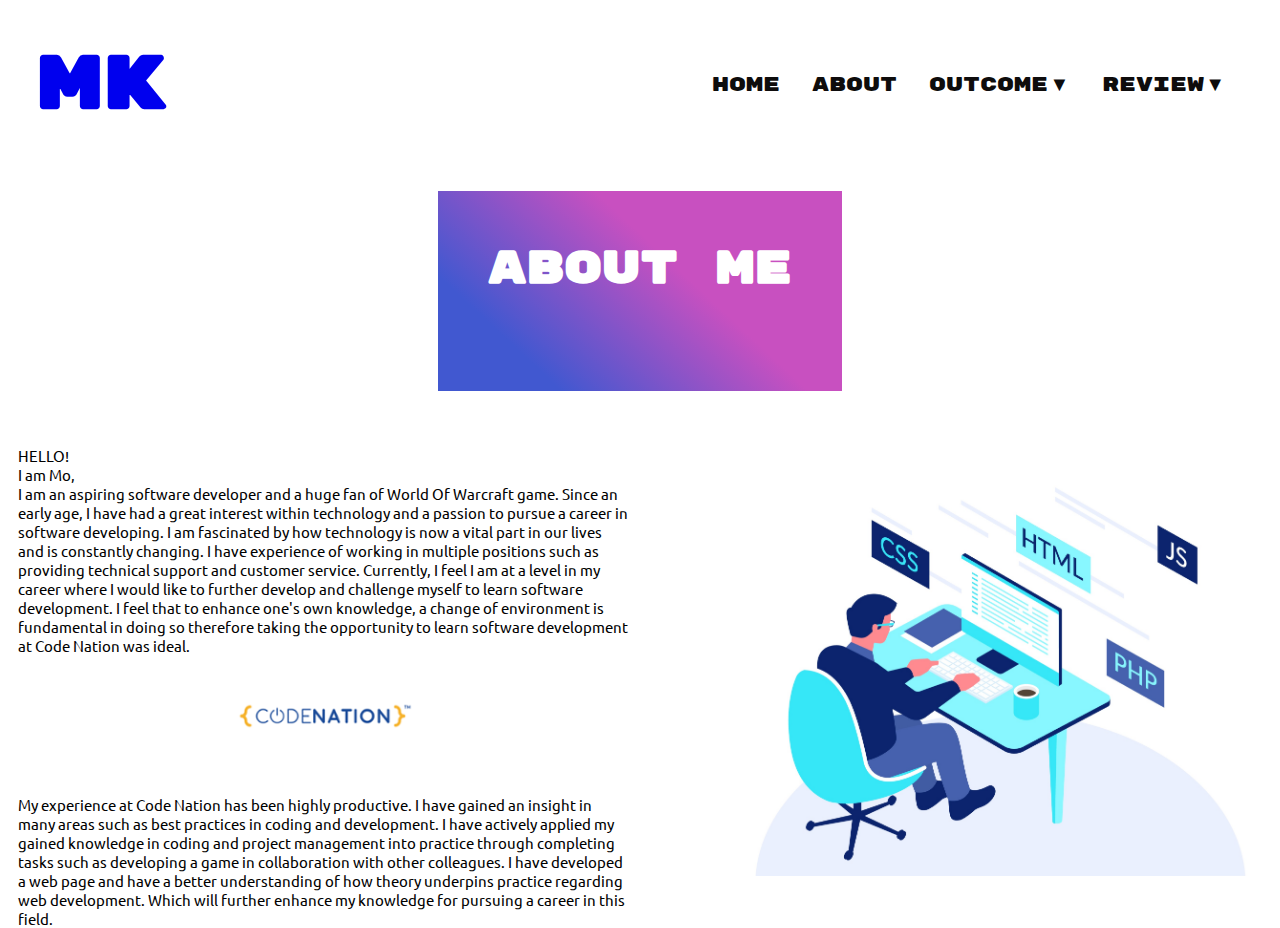
<file: aboutme.html>
<!DOCTYPE html>
<html lang="en">
  <head>
    <meta charset="UTF-8" />
    <title>About Me | MK</title>
    <link rel="stylesheet" type="text/css" href="css/main.css" />
  </head>
  <body>
    <!-- Nav Menu-->
    <div>
      <nav class="main-navigation">
        <a href="index.html" class="logo">MK</a>
        <ul class="menu">
          <li><a href="index.html">Home</a></li>
          <li><a href="aboutme.html">About</a></li>
          <li class="menu-item-has-children">
            <a href="#">Outcome</a>
            <ul class="sub-menu">
              <li><a href="unit-1.html">Unit-1</a></li>
              <li><a href="unit-2.html">Unit-2</a></li>
            </ul>
          </li>
          <li class="menu-item-has-children">
            <a href="#">Review</a>
            <ul class="sub-menu">
              <li><a href="Review-1.html">Outcome 1</a></li>
              <li><a href="Review-2.html">Outcome 2</a></li>
            </ul>
          </li>
        </ul>
      </nav>
    </div>
    <!-- end nav-->

    <!-- content -->
    <!--Banner-->
    <div class="banner">
      <h1 class="header-text square-bg">About Me</h1>
    </div>

    <div class="container">
      <div class="row">
        <div class="column">
          <p>
            <span class="name">HELLO!</span> <br />
            I am Mo,<br />
            I am an aspiring software developer and a huge fan of World Of
            Warcraft game. Since an early age, I have had a great interest
            within technology and a passion to pursue a career in software
            developing. I am fascinated by how technology is now a vital part in
            our lives and is constantly changing. I have experience of working
            in multiple positions such as providing technical support and
            customer service. Currently, I feel I am at a level in my career
            where I would like to further develop and challenge myself to learn
            software development. I feel that to enhance one's own knowledge, a
            change of environment is fundamental in doing so therefore taking
            the opportunity to learn software development at Code Nation was
            ideal.
            <br />
            <img src="images/code-nation-logo.png" class="image-align" />
            <br />
            My experience at Code Nation has been highly productive. I have
            gained an insight in many areas such as best practices in coding and
            development. I have actively applied my gained knowledge in coding
            and project management into practice through completing tasks such
            as developing a game in collaboration with other colleagues. I have
            developed a web page and have a better understanding of how theory
            underpins practice regarding web development. Which will further
            enhance my knowledge for pursuing a career in this field.
          </p>
        </div>
        <div class="column">
          <img src="images/laoptop.jpg" width="600px" height:="500px"/>
        </div>
      </div>
    </div>
  </body>
</html>
</file>
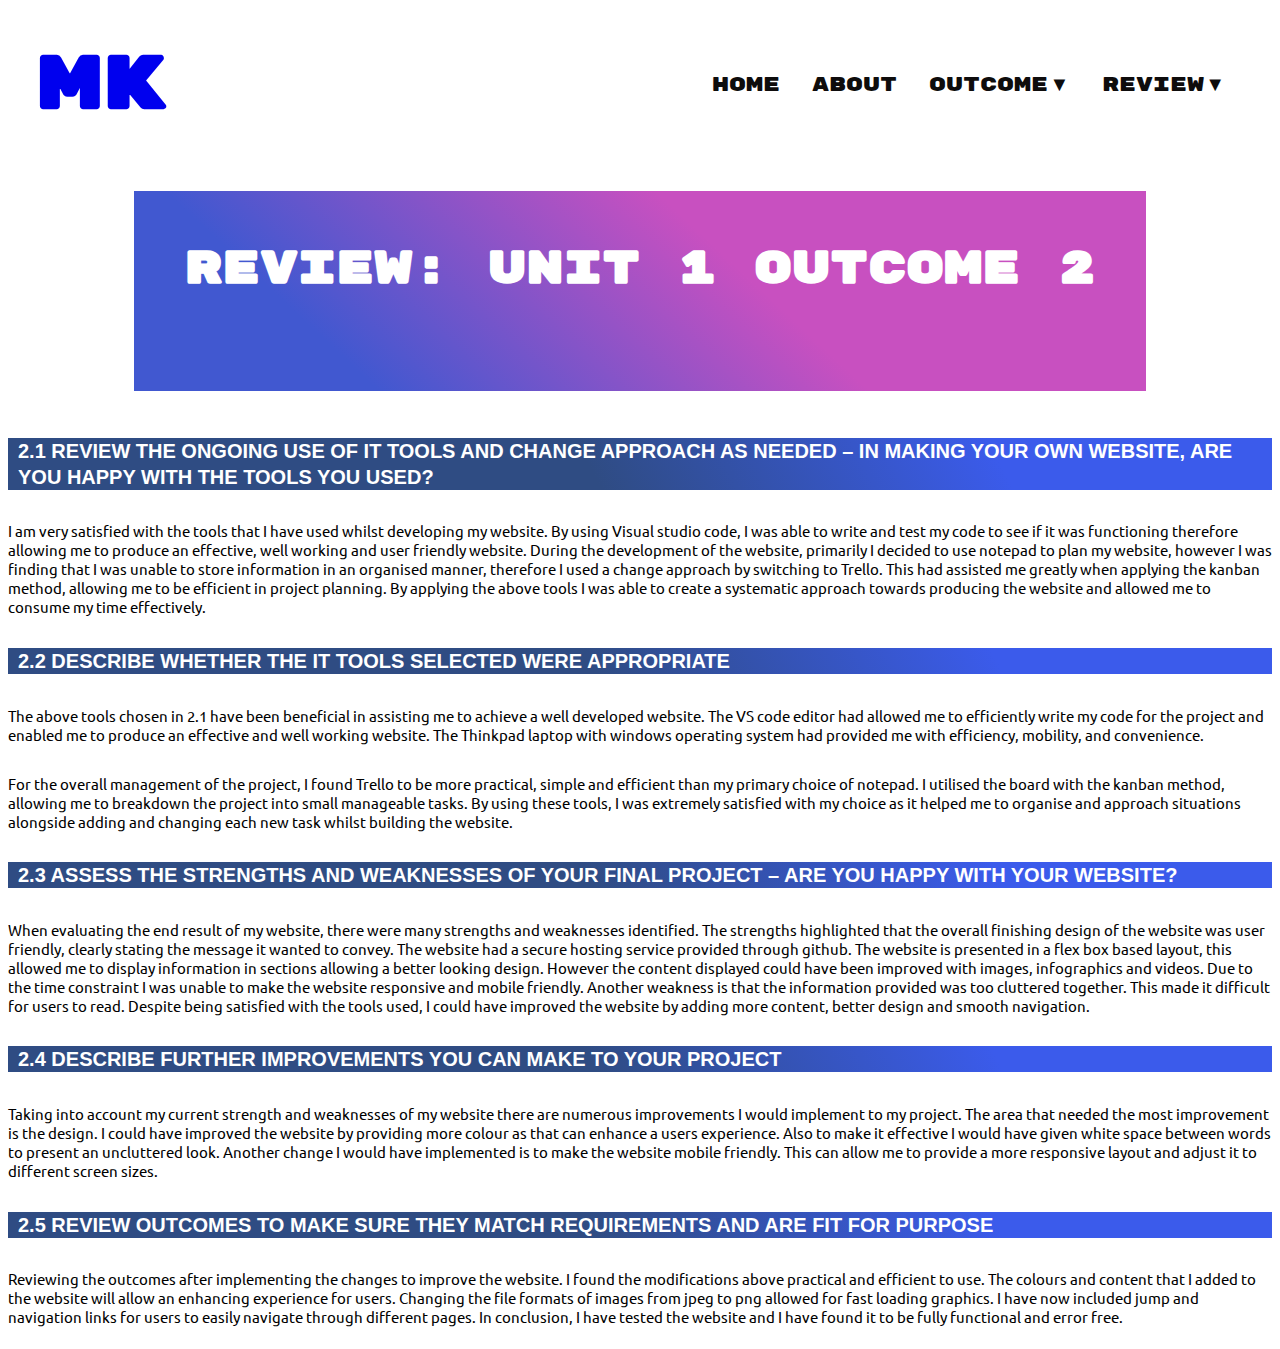
<file: review-1.html>
<!DOCTYPE html>
<html lang="en">
  <head>
    <meta charset="UTF-8" />
    <meta name="viewport" content="width=device-width, initial-scale=1.0" />
    <title>Web | MK</title>
    <link rel="stylesheet" type="text/css" href="css/main.css" />
    <!-- Font Awsome Library-->
    <link
      rel="stylesheet"
      href="https://stackpath.bootstrapcdn.com/font-awesome/4.7.0/css/font-awesome.min.css"
    />
  </head>
  <body>
    <!-- Nav Menu-->
    <div>
      <nav class="main-navigation">
        <a href="index.html" class="logo">MK</a>
        <ul class="menu">
          <li><a href="index.html">Home</a></li>
          <li><a href="aboutme.html">About</a></li>
          <li class="menu-item-has-children">
            <a href="#">Outcome</a>
            <ul class="sub-menu">
              <li><a href="unit-1.html">Unit-1</a></li>
              <li><a href="unit-2.html">Unit-2</a></li>
            </ul>
          </li>
          <li class="menu-item-has-children">
            <a href="#">Review</a>
            <ul class="sub-menu">
              <li><a href="Review-1.html">Unit-1 Outcome 2</a></li>
              <li><a href="Review-2.html">Unit-1 Outcome 3</a></li>
            </ul>
          </li>
        </ul>
      </nav>
    </div>
    <!-- end nav-->

    <!-- Header-->
    <div class="banner">
      <h1 class="header-text square-bg">
        Review: Unit 1 Outcome 2
      </h1>
    </div>
    <!-- End Header-->
    <!-- Content-->
    <h2>
      2.1 Review the ongoing use of IT tools and change approach as needed – in
      making your own website, are you happy with the tools you used?
    </h2>
    <p>
      I am very satisfied with the tools that I have used whilst developing my
      website. By using Visual studio code, I was able to write and test my code
      to see if it was functioning therefore allowing me to produce an
      effective, well working and user friendly website. During the development
      of the website, primarily I decided to use notepad to plan my website,
      however I was finding that I was unable to store information in an
      organised manner, therefore I used a change approach by switching to
      Trello. This had assisted me greatly when applying the kanban method,
      allowing me to be efficient in project planning. By applying the above
      tools I was able to create a systematic approach towards producing the
      website and allowed me to consume my time effectively.
    </p>

    <h2>
      2.2 Describe whether the IT tools selected were appropriate
    </h2>
    <p>
      The above tools chosen in 2.1 have been beneficial in assisting me to
      achieve a well developed website. The VS code editor had allowed me to
      efficiently write my code for the project and enabled me to produce an
      effective and well working website. The Thinkpad laptop with windows
      operating system had provided me with efficiency, mobility, and
      convenience.
    </p>
    <p>
      For the overall management of the project, I found Trello to be more
      practical, simple and efficient than my primary choice of notepad. I
      utilised the board with the kanban method, allowing me to breakdown the
      project into small manageable tasks. By using these tools, I was extremely
      satisfied with my choice as it helped me to organise and approach
      situations alongside adding and changing each new task whilst building the
      website.
    </p>
    <h2>
      2.3 Assess the strengths and weaknesses of your ﬁnal project – are you
      happy with your website?
    </h2>
    <p>
      When evaluating the end result of my website, there were many strengths
      and weaknesses identified. The strengths highlighted that the overall
      finishing design of the website was user friendly, clearly stating the
      message it wanted to convey. The website had a secure hosting service
      provided through github. The website is presented in a flex box based
      layout, this allowed me to display information in sections allowing a
      better looking design. However the content displayed could have been
      improved with images, infographics and videos. Due to the time constraint
      I was unable to make the website responsive and mobile friendly. Another
      weakness is that the information provided was too cluttered together. This
      made it difficult for users to read. Despite being satisfied with the
      tools used, I could have improved the website by adding more content,
      better design and smooth navigation.
    </p>

    <h2>2.4 Describe further improvements you can make to your project</h2>
    <p>
      Taking into account my current strength and weaknesses of my website there
      are numerous improvements I would implement to my project. The area that
      needed the most improvement is the design. I could have improved the
      website by providing more colour as that can enhance a users experience.
      Also to make it effective I would have given white space between words to
      present an uncluttered look. Another change I would have implemented is to
      make the website mobile friendly. This can allow me to provide a more
      responsive layout and adjust it to different screen sizes.
    </p>
    <h2>
      2.5 Review outcomes to make sure they match requirements and are ﬁt for
      purpose
    </h2>
    <p>
      Reviewing the outcomes after implementing the changes to improve the
      website. I found the modifications above practical and efficient to use.
      The colours and content that I added to the website will allow an
      enhancing experience for users. Changing the file formats of images from
      jpeg to png allowed for fast loading graphics. I have now included jump
      and navigation links for users to easily navigate through different pages.
      In conclusion, I have tested the website and I have found it to be fully
      functional and error free.
    </p>
  </body>
</html>
</file>
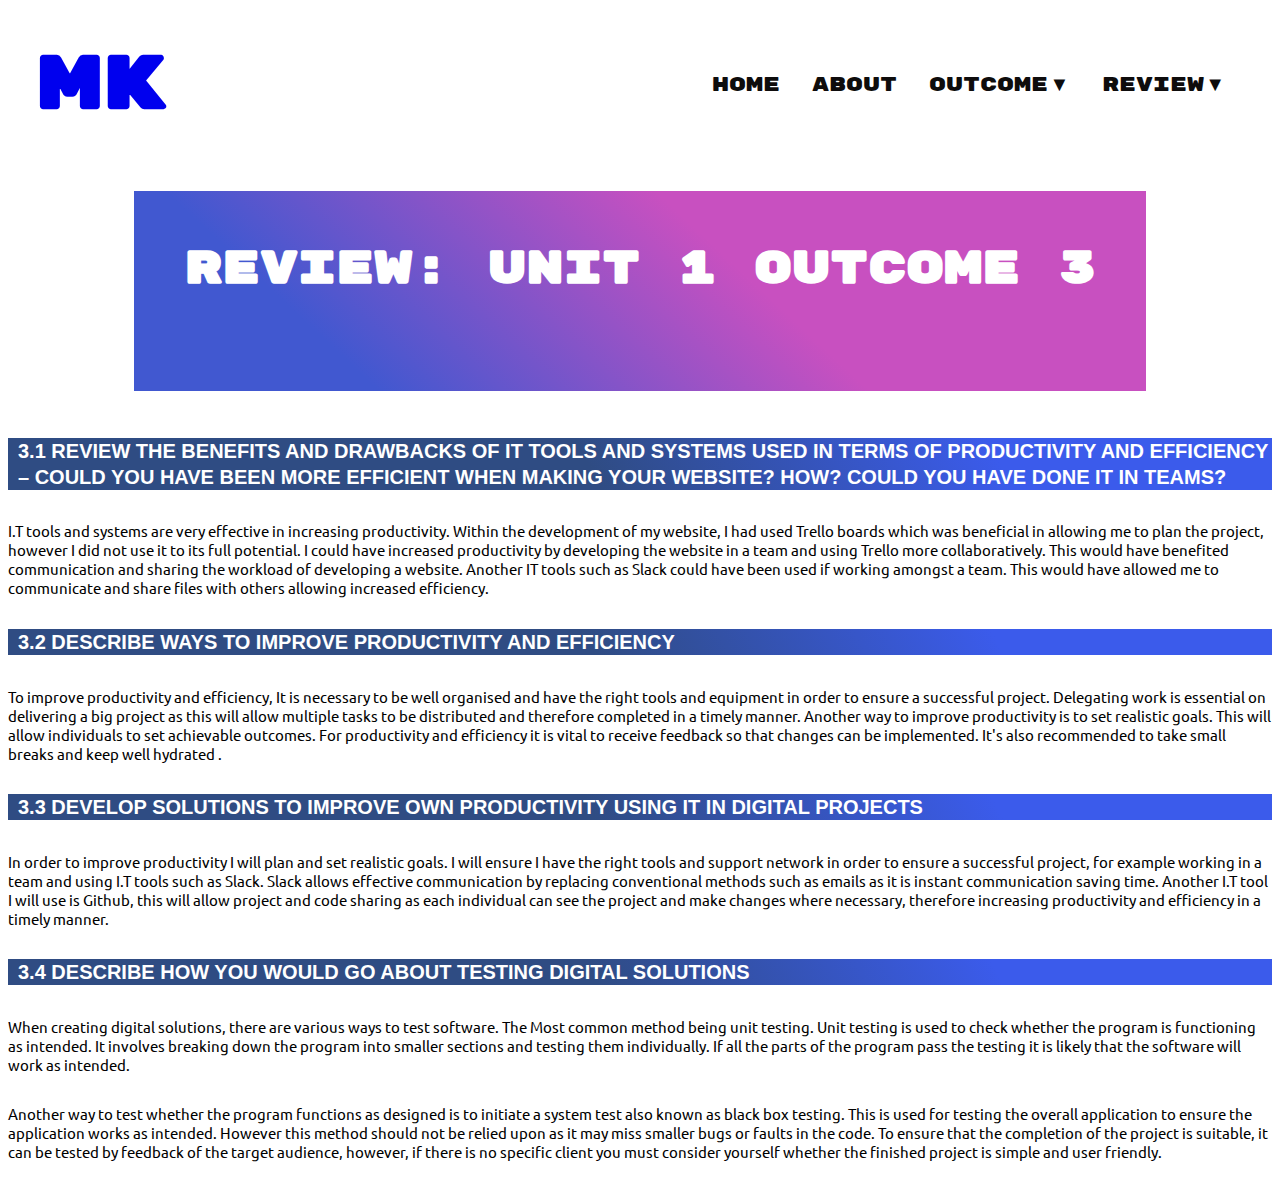
<file: review-2.html>
<!DOCTYPE html>
<html lang="en">
  <head>
    <meta charset="UTF-8" />
    <meta name="viewport" content="width=device-width, initial-scale=1.0" />
    <title>Web | MK</title>
    <link rel="stylesheet" type="text/css" href="css/main.css" />
    <!-- Font Awsome Library-->
    <link
      rel="stylesheet"
      href="https://stackpath.bootstrapcdn.com/font-awesome/4.7.0/css/font-awesome.min.css"
    />
  </head>
  <body>
    <!-- Nav Menu-->
    <div>
      <nav class="main-navigation">
        <a href="index.html" class="logo">MK</a>
        <ul class="menu">
          <li><a href="index.html">Home</a></li>
          <li><a href="aboutme.html">About</a></li>
          <li class="menu-item-has-children">
            <a href="#">Outcome</a>
            <ul class="sub-menu">
              <li><a href="unit-1.html">Unit-1</a></li>
              <li><a href="unit-2.html">Unit-2</a></li>
            </ul>
          </li>
          <li class="menu-item-has-children">
            <a href="#">Review</a>
            <ul class="sub-menu">
              <li><a href="Review-1.html">Unit-1 Outcome 2</a></li>
              <li><a href="Review-2.html">Unit-1 Outcome 3</a></li>
            </ul>
          </li>
        </ul>
      </nav>
    </div>
    <!-- end nav-->

    <!-- Header-->
    <div class="banner">
      <h1 class="header-text square-bg">
        Review: Unit 1 Outcome 3
      </h1>
    </div>
    <!-- end header-->

    <h2>
      3.1 Review the benefits and drawbacks of IT tools and systems used in
      terms of productivity and efficiency – could you have been more efficient
      when making your website? How? Could you have done it in teams?
    </h2>
    <p>
      I.T tools and systems are very effective in increasing productivity.
      Within the development of my website, I had used Trello boards which was
      beneficial in allowing me to plan the project, however I did not use it to
      its full potential. I could have increased productivity by developing the
      website in a team and using Trello more collaboratively. This would have
      benefited communication and sharing the workload of developing a website.
      Another IT tools such as Slack could have been used if working amongst a
      team. This would have allowed me to communicate and share files with
      others allowing increased efficiency.
    </p>
    <h2>3.2 Describe ways to improve productivity and efficiency</h2>
    <p>
      To improve productivity and efficiency, It is necessary to be well
      organised and have the right tools and equipment in order to ensure a
      successful project. Delegating work is essential on delivering a big
      project as this will allow multiple tasks to be distributed and therefore
      completed in a timely manner. Another way to improve productivity is to
      set realistic goals. This will allow individuals to set achievable
      outcomes. For productivity and efficiency it is vital to receive feedback
      so that changes can be implemented. It's also recommended to take small
      breaks and keep well hydrated .
    </p>
    <h2>
      3.3 Develop solutions to improve own productivity using IT in digital
      projects
    </h2>
    <p>
      In order to improve productivity I will plan and set realistic goals. I
      will ensure I have the right tools and support network in order to ensure
      a successful project, for example working in a team and using I.T tools
      such as Slack. Slack allows effective communication by replacing
      conventional methods such as emails as it is instant communication saving
      time. Another I.T tool I will use is Github, this will allow project and
      code sharing as each individual can see the project and make changes where
      necessary, therefore increasing productivity and efficiency in a timely
      manner.
    </p>
    <h2>
      3.4 Describe how you would go about testing digital solutions
    </h2>
    <p>
      When creating digital solutions, there are various ways to test software.
      The Most common method being unit testing. Unit testing is used to check
      whether the program is functioning as intended. It involves breaking down
      the program into smaller sections and testing them individually. If all
      the parts of the program pass the testing it is likely that the software
      will work as intended.
    </p>

    <p>
      Another way to test whether the program functions as designed is to
      initiate a system test also known as black box testing. This is used for
      testing the overall application to ensure the application works as
      intended. However this method should not be relied upon as it may miss
      smaller bugs or faults in the code. To ensure that the completion of the
      project is suitable, it can be tested by feedback of the target audience,
      however, if there is no specific client you must consider yourself whether
      the finished project is simple and user friendly.
    </p>
  </body>
</html>
</file>
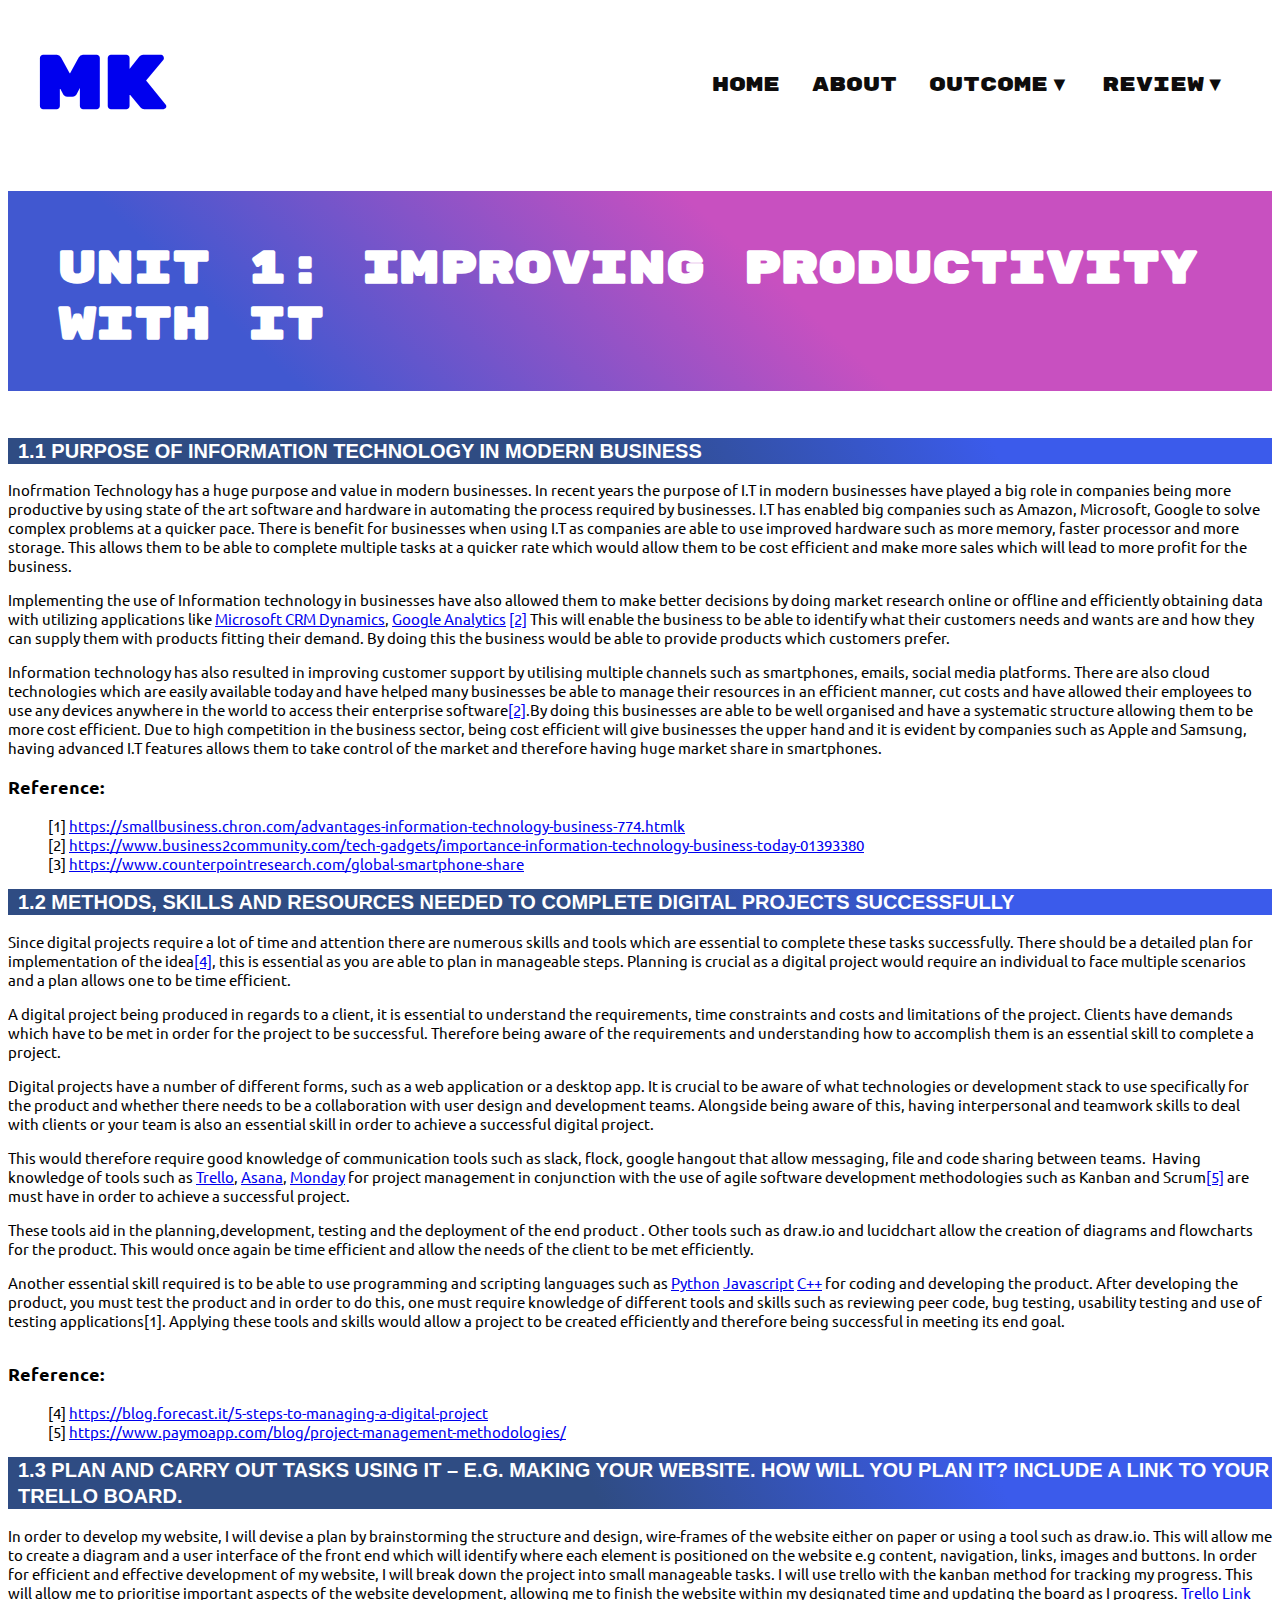
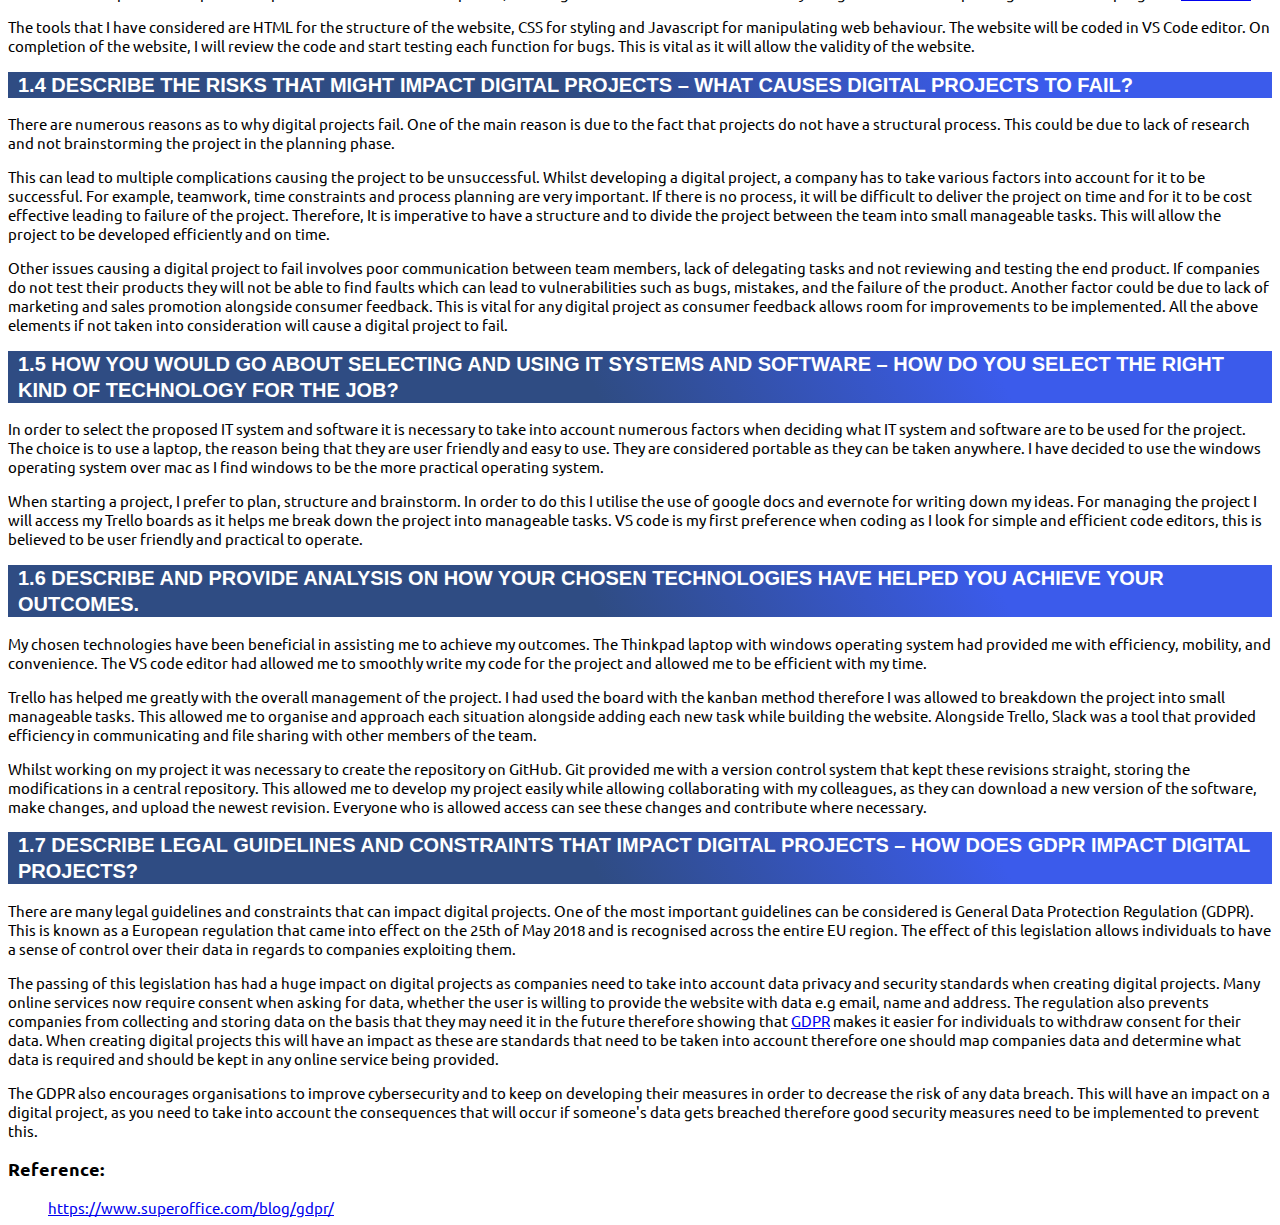
<file: unit-1.html>
<!DOCTYPE html>
<html lang="en">
<head>
<meta charset="UTF-8" />
<meta name="viewport" content="width=device-width, initial-scale=1.0" />
<title>Outcome - Unit 1 | MK</title>
<link rel="stylesheet" type="text/css" href="css/main.css" />
<!-- Font Awsome Library-->
<link
  rel="stylesheet"
  href="https://stackpath.bootstrapcdn.com/font-awesome/4.7.0/css/font-awesome.min.css"
/>
</head>
<body>
   <!-- Nav Menu-->
   <div>
    <nav class="main-navigation">
      <a href="index.html" class="logo">MK</a>
      <ul class="menu">
        <li><a href="index.html">Home</a></li>
        <li><a href="aboutme.html">About</a></li>
        <li class="menu-item-has-children">
          <a href="#">Outcome</a>
          <ul class="sub-menu">
            <li><a href="unit-1.html">Unit-1</a></li>
            <li><a href="unit-2.html">Unit-2</a></li>
          </ul>
        </li>
        <li class="menu-item-has-children">
          <a href="#">Review</a>
          <ul class="sub-menu">
            <li><a href="Review-1.html">Unit-1 Outcome 2</a></li>
            <li><a href="Review-2.html">Unit-1 Outcome 3</a></li>
          </ul>
        </li>
      </ul>
    </nav>
  </div>
  <!-- end nav-->

<!-- Header-->
<div class="banner">
  <h1 class="header-text square-bg">Unit 1: Improving productivity with IT</h1>
</div>
<!-- End Header-->

<!--content-->
<div>
  <h2>1.1 Purpose of Information Technology in modern business</h2>
  <p>
    Inofrmation Technology has a huge purpose and value in modern
    businesses. In recent years the purpose of I.T in modern businesses have
    played a big role in companies being more productive by using state of
    the art software and hardware in automating the process required by
    businesses. I.T has enabled big companies such as Amazon, Microsoft,
    Google to solve complex problems at a quicker pace. There is benefit for
    businesses when using I.T as companies are able to use improved hardware
    such as more memory, faster processor and more storage. This allows them
    to be able to complete multiple tasks at a quicker rate which would
    allow them to be cost efficient and make more sales which will lead to
    more profit for the business.
  </p>
  <p>
    Implementing the use of Information technology in businesses have also
    allowed them to make better decisions by doing market research online or
    offline and efficiently obtaining data with utilizing applications like
    <a href="https://dynamics.microsoft.com/" target="_blank"
      >Microsoft CRM Dynamics</a
    >,
    <a href="https://analytics.google.com/" target="_blank"
      >Google Analytics</a
    >
    <a
      href="https://www.business2community.com/tech-gadgets/importance-information-technology-business-today-01393380"
      target="_blank"
      >[2]</a
    >
    This will enable the business to be able to identify what their
    customers needs and wants are and how they can supply them with products
    fitting their demand. By doing this the business would be able to
    provide products which customers prefer.
  </p>

  <p>
    Information technology has also resulted in improving customer support
    by utilising multiple channels such as smartphones, emails, social media
    platforms. There are also cloud technologies which are easily available
    today and have helped many businesses be able to manage their resources
    in an efficient manner, cut costs and have allowed their employees to
    use any devices anywhere in the world to access their enterprise
    software<a
      href="https://www.business2community.com/tech-gadgets/importance-information-technology-business-today-01393380"
      target="_blank"
      >[2]</a
    >.By doing this businesses are able to be well organised and have a
    systematic structure allowing them to be more cost efficient. Due to
    high competition in the business sector, being cost efficient will give
    businesses the upper hand and it is evident by companies such as Apple
    and Samsung, having advanced I.T features allows them to take control of
    the market and therefore having huge market share in smartphones.
  </p>

  <div>
    <h3>Reference:</h3>
    <ul>
      <ol>
        [1]
        <a
          href="https://smallbusiness.chron.com/advantages-information-technology-business-774.html"
          target="_blank"
        >
          https://smallbusiness.chron.com/advantages-information-technology-business-774.htmlk</a
        >
      </ol>
      <ol>
        [2]
        <a
          href="https://www.business2community.com/tech-gadgets/importance-information-technology-business-today-01393380"
          target="_blank"
        >
          https://www.business2community.com/tech-gadgets/importance-information-technology-business-today-01393380
        </a>
      </ol>
      <ol>
        [3]
        <a
          href="https://www.counterpointresearch.com/global-smartphone-share"
          target="_blank"
        >
          https://www.counterpointresearch.com/global-smartphone-share
        </a>
      </ol>
    </ul>
  </div>
  <div>
    <h2>
      1.2 methods, skills and resources needed to complete digital projects
      successfully
    </h2>
    <p>
      Since digital projects require a lot of time and attention there are
      numerous skills and tools which are essential to complete these tasks
      successfully. There should be a detailed plan for implementation of
      the idea<a
      href="https://blog.forecast.it/5-steps-to-managing-a-digital-project"
      target="_blank"
    >[4]</a
    >, this is essential as you are able to plan in manageable
      steps. Planning is crucial as a digital project would require an
      individual to face multiple scenarios and a plan allows one to be time
      efficient.
    </p>

    <p>
      A digital project being produced in regards to a client, it is
      essential to understand the requirements, time constraints and costs
      and limitations of the project. Clients have demands which have to be
      met in order for the project to be successful. Therefore being aware
      of the requirements and understanding how to accomplish them is an
      essential skill to complete a project.
    </p>
    
    
    Digital projects have a number of different forms, such as a web
    application or a desktop app. It is crucial to be aware of what
    technologies or development stack to use specifically for the product
    and whether there needs to be a collaboration with user design and
    development teams. Alongside being aware of this, having interpersonal
    and teamwork skills to deal with clients or your team is also an
    essential skill in order to achieve a successful digital project. 
  </p>
  <p>This
    would therefore require good knowledge of communication tools such as
    slack, flock, google hangout that allow messaging, file and code sharing
    between teams.  Having knowledge of tools such as
    <a href="http://www.trello.com" target="_blank">Trello</a>,
    <a href="http://www.asana.com"  target="_blank">Asana</a>,
    <a href="http://www.monday.com"  target="_blank">Monday</a>
    for project management in conjunction with
    the use of agile software development methodologies such as Kanban
    and Scrum<a
    href="https://blog.forecast.it/5-steps-to-managing-a-digital-project"
    target="_blank">[5]</a> are must have in order to achieve a successful project.</p>
    <p>
    These tools aid in the planning,development, testing and the deployment
    of the end product . Other tools such as draw.io and lucidchart allow
    the creation of diagrams and flowcharts for the product. This would once
    again be time efficient and allow the needs of the client to be met
    efficiently.</p>
    <p> Another essential skill required is to be able to use
    programming and scripting languages such as
    
    <a href="http://www.python.com" taget="_blank">Python</a>
    <a href="http://www.javascript.info" taget="_blank">Javascript</a>
    <a href="http://www.cplusplus.com" taget="_blank">C++</a>
    
    for coding and
    developing the product. After developing the product, you must test the
    product and in order to do this, one must require knowledge of different
    tools and skills such as reviewing peer code, bug testing, usability
    testing and use of testing applications[1]. Applying these tools and
    skills would allow a project to be created efficiently and therefore
    being successful in meeting its end goal.</p>
  </div>
  </div>
  <div>
    <h3>Reference:</h3>
    <ul>
      <ol>
        [4]
        <a
          href="https://blog.forecast.it/5-steps-to-managing-a-digital-project"
          target="_blank"
        >
          https://blog.forecast.it/5-steps-to-managing-a-digital-project</a
        >
      </ol>
      <ol>
        [5]
        <a
          href="https://www.paymoapp.com/blog/project-management-methodologies/ "
          target="_blank"
        >
          https://www.paymoapp.com/blog/project-management-methodologies/
        </a>
      </ol>
    </ul>
  </div>
</div>
<div>

<h2>1.3 Plan and carry out tasks using IT – e.g. making your website. How will you plan it? Include a link to your Trello board.
</h2>
<p>
In order to develop my website, I will devise a plan by brainstorming the structure and design, wire-frames of the website either on paper or using a tool such as draw.io. This will allow me to create a diagram and a user interface of the front end which will identify where each element is positioned on the website e.g content, navigation, links, images and buttons. In order for efficient and effective development of my website, I will break down the project into small manageable tasks. I will use trello with the kanban method for tracking my progress. This will allow me to prioritise important aspects of the website development, allowing me to finish the website within my designated time and updating the board as I progress. <a
href="https://trello.com/b/kuLFRFKG/portfolio-research-mk"
target="_blank"
>Trello Link
</a>   </p> 
<p>
The tools that I have considered are HTML for the structure of the website, CSS for styling and Javascript for manipulating web behaviour. The website will be coded in VS Code editor. On completion of the website, I will review the code and start testing each function for bugs. This is vital as it will allow the validity of the website. 

</p>

<h2>1.4 Describe the risks that might impact digital projects – what causes digital projects to fail?
</h2>
<p>
There are numerous reasons as to why digital projects fail. One of the main reason is due to the fact that projects do not have a structural process. This could be due to lack of research and not brainstorming the project in the planning phase. 

</p>
<p>
This can lead to multiple complications causing the project to be unsuccessful. Whilst developing a digital project, a company has to take various factors into account for it to be successful. For example, teamwork, time constraints and process planning are very important. If there is no process, it will be difficult to deliver the project on time and for it to be cost effective leading to failure of the project. Therefore, It is imperative to have a structure and to divide the project between the team into small manageable tasks. This will allow the project to be developed efficiently and on time.
</p>
<p>
Other issues causing a digital project to fail involves poor communication between team members, lack of delegating tasks and not reviewing and testing the end product. If companies do not test their products they will not be able to find faults which can lead to vulnerabilities such as bugs, mistakes, and the failure of the product. Another factor could be due to lack of marketing and sales promotion alongside consumer feedback. This is vital for any digital project as consumer feedback allows room for improvements to be implemented. All the above elements if not taken into consideration will cause a digital project to fail.

</p>

<h2>
1.5 how you would go about selecting and using IT systems and software – how do you select the right kind of technology for the job?
</h2>

<p>
In order to select the proposed IT system and software it is necessary to take into account numerous factors when deciding what IT system and software are to be used for the project. The choice is to use a laptop, the reason being that they are user friendly and easy to use. They are considered portable as they can be taken anywhere. I have decided to use the windows operating system over mac as I find windows to be the more practical operating system.
</p>

<p>
When starting a project, I prefer to plan, structure and brainstorm. In order to do this I utilise the use of google docs and evernote for writing down my ideas. For managing the project I will access my Trello boards as it helps me break down the project into manageable tasks. VS code is my first preference when coding as I look for simple and efficient code editors, this is believed to be user friendly and practical to operate.  
</p>

<h2>
1.6 Describe and provide analysis on how your chosen technologies have helped you achieve your outcomes.
</h2>

<p>
My chosen technologies have been beneficial in assisting me to achieve my outcomes. The Thinkpad laptop with windows operating system had provided me with efficiency, mobility, and convenience. The VS code editor had allowed me to smoothly write my code for the project and allowed me to be efficient with my time.

</p>
<p>
Trello has helped me greatly with the overall management of the project. I had used the board with the kanban method therefore I was allowed to breakdown the project into small manageable tasks. This allowed me to organise and approach each situation alongside adding each new task while building the website. Alongside Trello, Slack was a tool that provided efficiency in communicating and file sharing with other members of the team. 

</p>

<p>
Whilst working on my project it was necessary to create the repository on GitHub. Git provided me with a version control system that kept these revisions straight, storing the modifications in a central repository. This allowed me to develop my project easily while allowing collaborating with my colleagues, as they can download a new version of the software, make changes, and upload the newest revision. Everyone who is allowed access can see these changes and contribute where necessary.

</p>

<h2>
1.7 Describe legal guidelines and constraints that impact digital projects – How does GDPR impact digital projects?

</h2>


<P>
There are many legal guidelines and constraints that can impact digital projects. One of the most important guidelines can be considered is General Data Protection Regulation (GDPR). This is known as a European regulation that came into effect on the 25th of May 2018 and is recognised across the entire EU region. The effect of this legislation allows individuals to have a sense of control over their data in regards to companies exploiting them.  

</P>

<p>
The passing of this legislation has had a huge impact on digital projects as companies need to take into account data privacy and security standards when creating digital projects. Many online services now require consent when asking for data, whether the user is willing to provide the website with data e.g email, name and address. The regulation also prevents companies from  collecting and storing data on the basis that they may need it in the future therefore showing that <a href="https://www.superoffice.com/blog/gdpr/">GDPR</a>


makes it easier for individuals to withdraw consent for their data. When creating digital projects this will have an impact as these are standards that need to be taken into account therefore one should map companies data and determine what data is required and should be kept in any online service being provided.

</p>

<p>
The GDPR also encourages organisations to improve cybersecurity and to keep on developing their measures in order to decrease the risk of any data breach. This will have an impact on a digital project, as you need to take into account the consequences that will occur if someone's data gets breached therefore good security measures need to be implemented to prevent this.  

</p>
<div>
  <h3>Reference:</h3>
  <ul>
    <ol>
      
      <a
        href="https://www.superoffice.com/blog/gdpr/"
        target="_blank"
      >
      https://www.superoffice.com/blog/gdpr/</a
      >
    </ol>
  </ul>
</div>

</div>
</body>
</html>
</file>
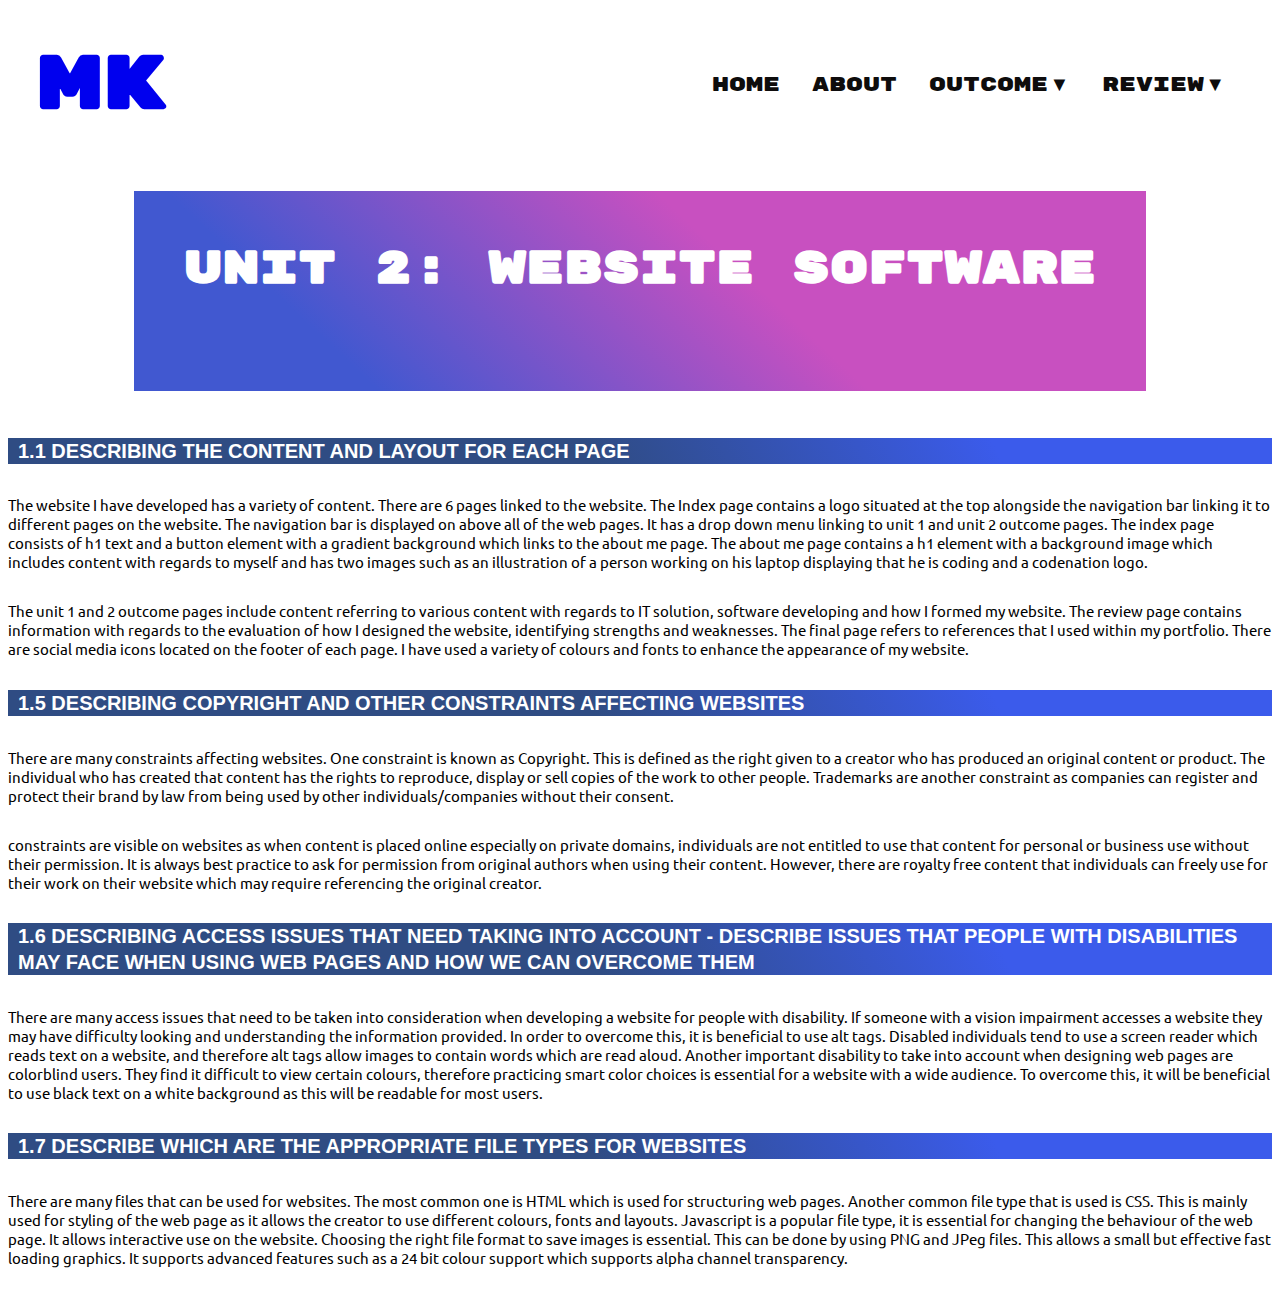
<file: unit-2.html>
<!DOCTYPE html>
<html lang="en">
  <head>
    <meta charset="UTF-8" />
    <meta name="viewport" content="width=device-width, initial-scale=1.0" />
    <title>Outcome - Unit 2</title>

    <link rel="stylesheet" type="text/css" href="css/main.css" />
    <!-- Font Awsome Library-->
    <link
      rel="stylesheet"
      href="https://stackpath.bootstrapcdn.com/font-awesome/4.7.0/css/font-awesome.min.css"
    />
  </head>
  <body>
    <!-- Nav Menu-->
    <div>
      <nav class="main-navigation">
        <a href="index.html" class="logo">MK</a>
        <ul class="menu">
          <li><a href="index.html">Home</a></li>
          <li><a href="aboutme.html">About</a></li>
          <li class="menu-item-has-children">
            <a href="#">Outcome</a>
            <ul class="sub-menu">
              <li><a href="unit-1.html">Unit-1</a></li>
              <li><a href="unit-2.html">Unit-2</a></li>
            </ul>
          </li>
          <li class="menu-item-has-children">
            <a href="#">Review</a>
            <ul class="sub-menu">
              <li><a href="Review-1.html">Unit-1 Outcome 2</a></li>
              <li><a href="Review-2.html">Unit-1 Outcome 3</a></li>
            </ul>
          </li>
        </ul>
      </nav>
    </div>
    <!-- end nav-->

    <!-- Header-->
    <div class="banner">
      <h1 class="header-text square-bg">
        Unit 2: Website Software
      </h1>
    </div>

    <!--content-->
    <h2>
      1.1 Describing the content and layout for each page
    </h2>

    <p>
      The website I have developed has a variety of content. There are 6 pages
      linked to the website. The Index page contains a logo situated at the top
      alongside the navigation bar linking it to different pages on the website.
      The navigation bar is displayed on above all of the web pages. It has a
      drop down menu linking to unit 1 and unit 2 outcome pages. The index page
      consists of h1 text and a button element with a gradient background which
      links to the about me page. The about me page contains a h1 element with a
      background image which includes content with regards to myself and has two
      images such as an illustration of a person working on his laptop
      displaying that he is coding and a codenation logo.
    </p>
    <p>
      The unit 1 and 2 outcome pages include content referring to various
      content with regards to IT solution, software developing and how I formed
      my website. The review page contains information with regards to the
      evaluation of how I designed the website, identifying strengths and
      weaknesses. The final page refers to references that I used within my
      portfolio. There are social media icons located on the footer of each
      page. I have used a variety of colours and fonts to enhance the appearance
      of my website.
    </p>

    <h2>1.5 Describing copyright and other constraints affecting websites</h2>

    <p>
      There are many constraints affecting websites. One constraint is known as
      Copyright. This is defined as the right given to a creator who has
      produced an original content or product. The individual who has created
      that content has the rights to reproduce, display or sell copies of the
      work to other people. Trademarks are another constraint as companies can
      register and protect their brand by law from being used by other
      individuals/companies without their consent.
    </p>
    <p>
      constraints are visible on websites as when content is placed online
      especially on private domains, individuals are not entitled to use that
      content for personal or business use without their permission. It is
      always best practice to ask for permission from original authors when
      using their content. However, there are royalty free content that
      individuals can freely use for their work on their website which may
      require referencing the original creator.
    </p>

    <h2>
      1.6 Describing access issues that need taking into account - describe
      issues that people with disabilities may face when using web pages and how
      we can overcome them
    </h2>
    <p>
      There are many access issues that need to be taken into consideration when
      developing a website for people with disability. If someone with a vision
      impairment accesses a website they may have difficulty looking and
      understanding the information provided. In order to overcome this, it is
      beneficial to use alt tags. Disabled individuals tend to use a screen
      reader which reads text on a website, and therefore alt tags allow images
      to contain words which are read aloud. Another important disability to
      take into account when designing web pages are colorblind users. They find
      it difficult to view certain colours, therefore practicing smart color
      choices is essential for a website with a wide audience. To overcome this,
      it will be beneficial to use black text on a white background as this will
      be readable for most users.
    </p>

    <h2>
      1.7 Describe which are the appropriate file types for websites
    </h2>

    <p>
      There are many files that can be used for websites. The most common one is
      HTML which is used for structuring web pages. Another common file type
      that is used is CSS. This is mainly used for styling of the web page as it
      allows the creator to use different colours, fonts and layouts. Javascript
      is a popular file type, it is essential for changing the behaviour of the
      web page. It allows interactive use on the website. Choosing the right
      file format to save images is essential. This can be done by using PNG and
      JPeg files. This allows a small but effective fast loading graphics. It
      supports advanced features such as a 24 bit colour support which supports
      alpha channel transparency.
    </p>
  </body>
</html>
</file>
<file: css/main.css>
@import url("https://fonts.googleapis.com/css?family=Ubuntu&display=swap");
@import url("https://fonts.googleapis.com/css?family=Rubik+Mono+One&display=swap");

* {
  box-sizing: border-box;
}

body {
  display: flex;
  min-height: 100vh;
  flex-direction: column;
  font-family: "ubuntu";
  font-size: 15px;
}

.container {
  flex: 1;
}

.main-navigation {
  display: flex;
  justify-content: space-between;
  align-items: center;
  margin: 2em;
}

ul {
  margin: 0;
  padding: 0;
  list-style: none;
}

.main-navigation .logo {
  text-decoration: none;
  font-weight: bolder;
  font-size: 5em;
  font-family: "Rubik Mono One", sans-serif;
}

.menu {
  display: -webkit-box;
  display: flex;
  -webkit-box-orient: vertical;
  -webkit-box-direction: normal;
  flex-direction: column;
}
.menu li {
  display: block;
  list-style-type: none;
  text-transform: uppercase;
}
.menu li a {
  display: -webkit-box;
  display: flex;
  text-align: center;
  text-decoration: none;
  color: rgb(14, 12, 12);
  padding: 1rem;
  font-family: "Rubik Mono One", sans-serif;
  font-size: 20px;
}
.menu li a:hover {
  background: rgb(8, 76, 97);
  color: #fff;
}

@media (min-width: 800px) {
  .menu {
    -webkit-box-orient: horizontal;
    -webkit-box-direction: normal;
    flex-direction: row;
    -webkit-box-pack: end;
    justify-content: flex-end;
  }
}

.menu-item-has-children > a:after {
  font-family: "Genericons";
  content: "▼";
  padding: 1px;
}

nav ul ul {
  display: none;
}

@media (min-width: 800px) {
  nav ul ul {
    display: none;
    position: absolute;
  }
}
nav ul li:hover > ul {
  display: block;
  color: #fff;
  padding-left: 2rem;
}

@media (min-width: 800px) {
  nav ul li:hover > ul {
    padding-left: 0;
    background: rgb(8, 76, 97);
  }

  nav ul li:hover > ul a {
    color: #fff;
  }

  .sub-menu li {
    display: -webkit-box;
    display: flex;
    padding-right: 2em;
  }
  .sub-menu li:hover,
  .sub-menu li a:hover {
    background: rgb(114, 154, 167);
    color: rgb(255, 255, 255);
  }

  nav ul ul ul {
    margin: 0 0 0 100%;
    box-shadow: 0 0 2px rgba(0, 0, 0, 0.6);
  }

  .menu-item-has-children .menu-item-has-children > a:after {
    font-family: "Genericons";
    content: "▼";
    padding: 1px;
    -webkit-transform: rotate(-90deg);
    transform: rotate(-90deg);
  }
}

.row {
  display: flex;
}

.column {
  flex: 50%;
  padding: 10px;
  height: 300px;
}

.main-text {
  top: 200px;
  position: relative;
  display: flex;
  justify-content: center;
  align-items: center;
  vertical-align: middle;
  background-image: url(images/grid.png);
}

.main-text h1 {
  position: relative;
  font-weight: 700;
  font-size: 4em;
  font-family: "Rubik Mono One", sans-serif;
  color: #4f4cd4;
}

.main-text .button {
  background-color: #4158d0;
  background-image: linear-gradient(43deg, #4158d0 20%, #c850c0 60%);
  border-radius: 5px;
  color: white;
  padding: 10px 30px;
  text-align: center;
  text-decoration: none;
  position: relative;
  font-size: 15px;
  margin: 10px 2px;
  cursor: pointer;
  right: 60%;
  top: 50px;
}

footer {
  background-color: rgb(0, 0, 0);
  color: rgb(255, 255, 255);
  line-height: 1;
}

.social-icons {
  display: flex;
  align-items: center;
  justify-content: center;
}

.fab {
  padding: 5px;
  margin: 10px;
}
.fa-twitter-square {
  font-size: 50px !important;
  color: #2196f3;
}

.fa-facebook-square {
  font-size: 50px !important;
}

.fa-linkedin {
  background-color: #0073b0;
  color: white;
  border-radius: 10px;
  font-size: 35px !important;
}

.image-align {
  display: flex;
  margin-left: auto;
  margin-right: auto;
  width: 30%;
}

.banner {
  display: flex;
  justify-content: center;
}

.square-bg {
  display: flex;
  justify-content: center;
  background-color: #4158d0;
  background-image: linear-gradient(43deg, #4158d0 20%, #c850c0 60%);
  height: 200px;
}

.header-text {
  text-transform: uppercase;
  display: flex;
  justify-content: center;
  font-family: "Rubik Mono One", sans-serif;
  font-weight: 500px;
  font-size: 3em;
  padding: 50px;
  color: white;
}

h2 {
  font-family: "fk", Helvetica, Arial, Lucida, sans-serif;
  font-size: 20px;
  line-height: 1.3em;
  background-image: linear-gradient(243deg, #3b5beb 22%, #2f4c83 54%);
  padding-left: 10px !important;
  text-transform: uppercase;
  color: white;
}
</file>
